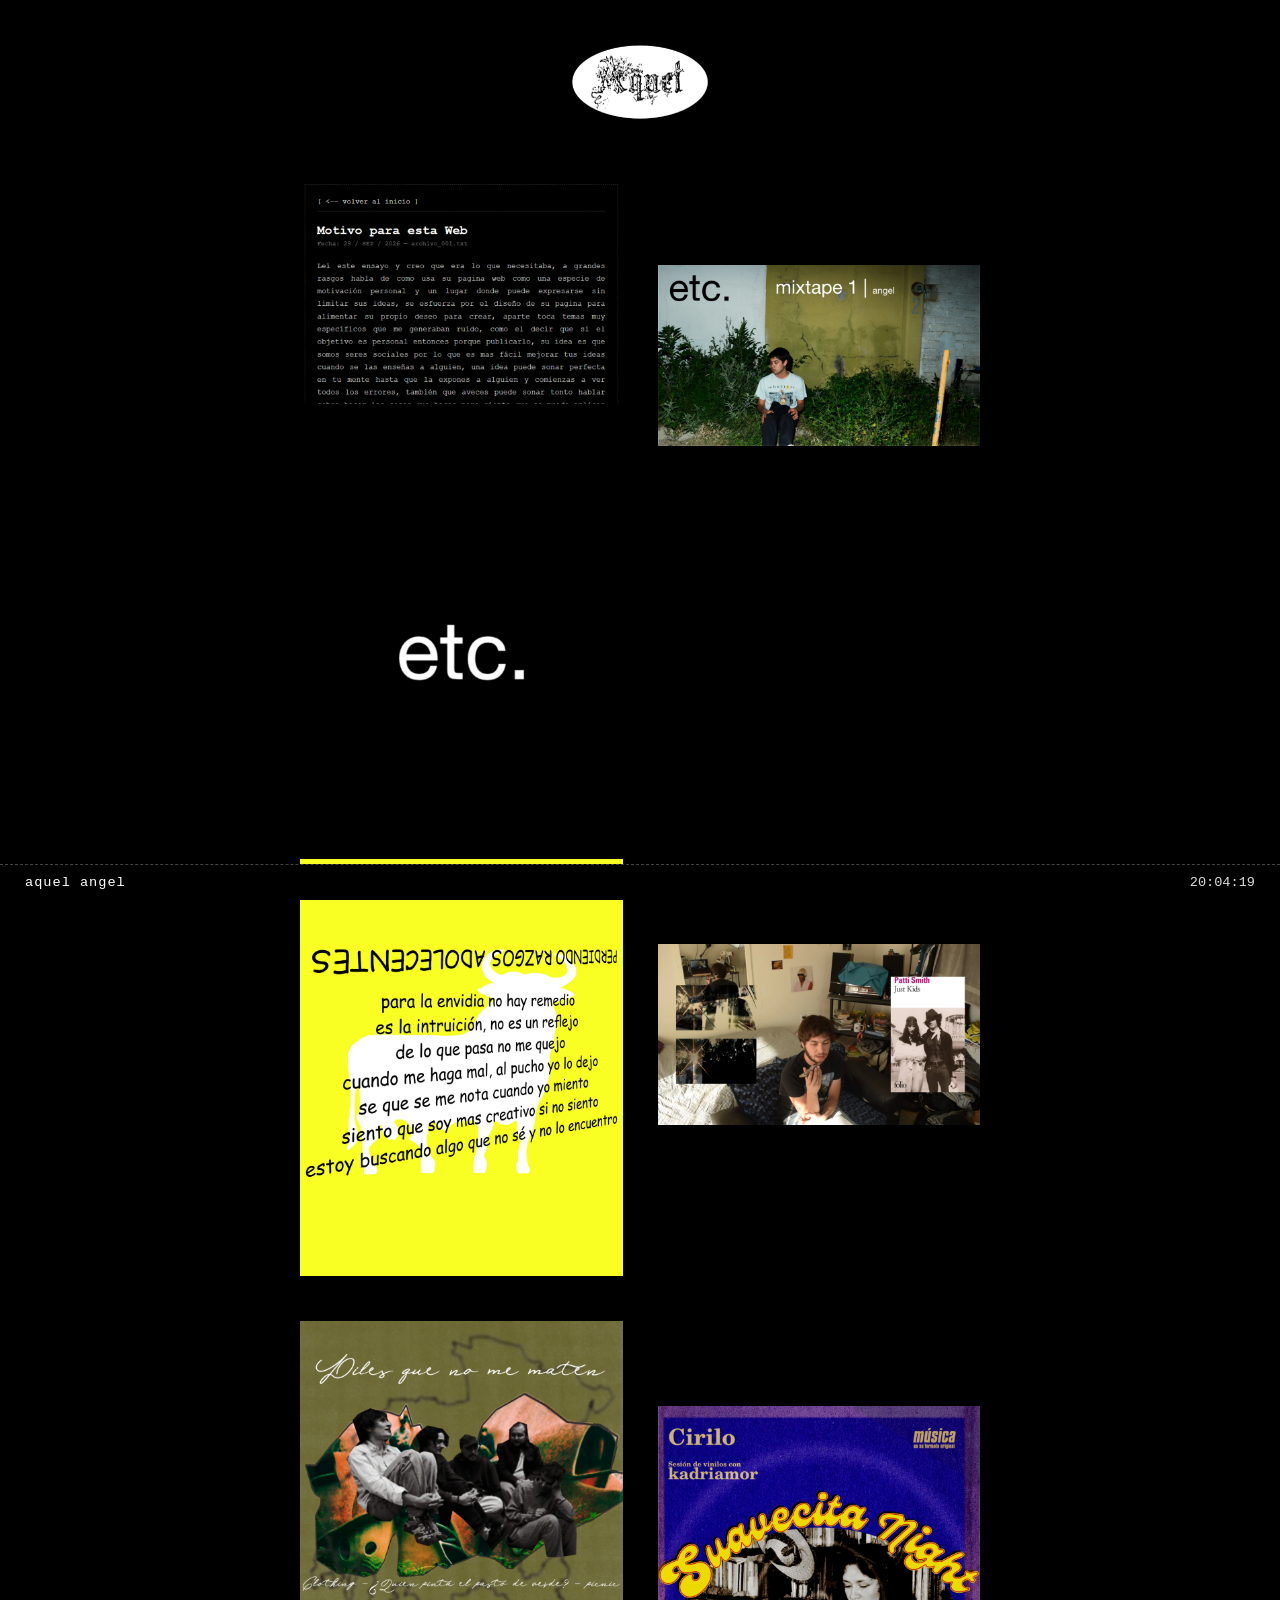
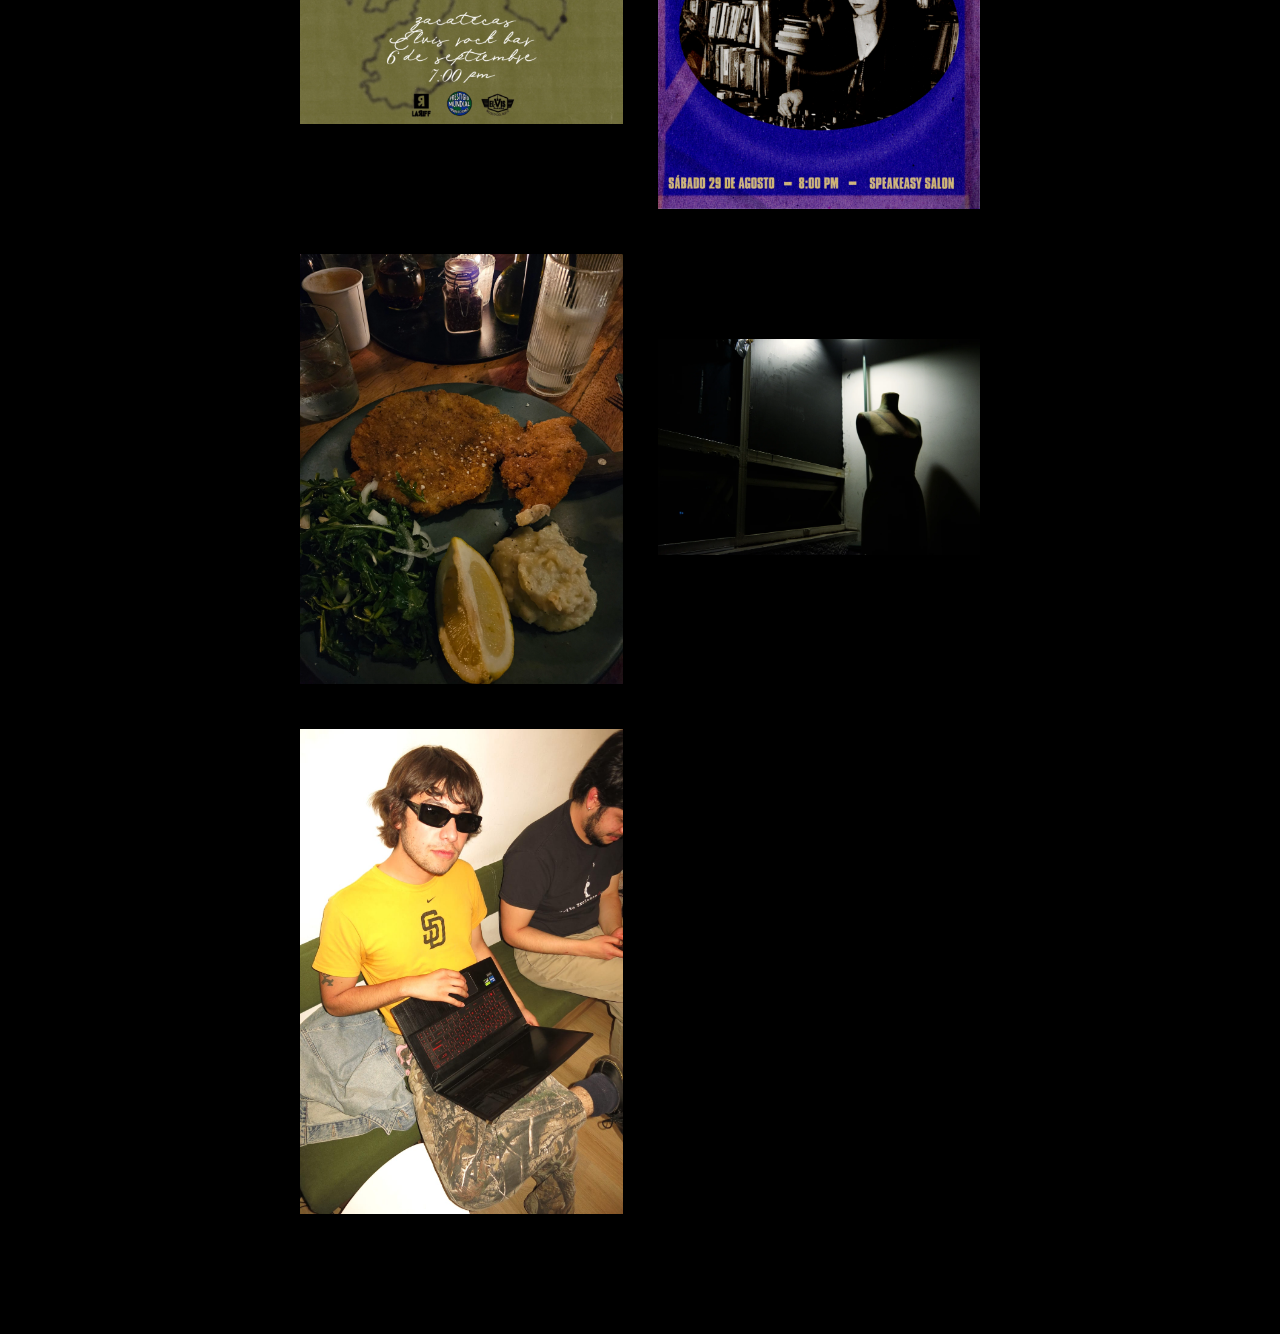
<file: index.html>
<!DOCTYPE html>
<html lang="es">
<head>
    <meta charset="UTF-8">
    <meta name="viewport" content="width=device-width, initial-scale=1.0">
    <title>Angel Rivas Cordero</title>
    <link rel="stylesheet" href="css/style.css">
    <link rel="icon" type="image/jpg" href="images/logo.jpg">
</head>
<body>
    <header class="encabezado-logo">
        <div class="logo-contenedor">
            <img src="images/logo.gif" alt="logo" class="logo-gif">
            <a href="index.html" class="hitbox-ovalado" aria-label="Inicio"></a>
        </div>
    </header>

    <div class="video-wrapper">
        <video class="video-bg" autoplay muted loop playsinline>
            <source src="video/fondo2.mp4" type="video/mp4">
        </video>
        <div class="overlay"></div>
    </div>

    <!-- Usamos contenedor-maestro junto con feed-bloques -->
    <main class="contenedor-maestro feed-bloques">
        <a href="escritos/primero.html" class="bloque"><img src="images/escrito1.webp" alt="Galería"></a>
        
        <a href="https://www.youtube.com/watch?v=2p2DdY11mLk" target="_blank" class="bloque">
            <img src="images/mixtape1.webp" alt="Video YouTube">
        </a>
        
        <a href="https://etcetera.page/" class="bloque"><img src="images/logo_etc.webp" alt="Galería"></a>
        
        <div class="bloque js-abrir-modal" data-tipo="video" data-src="video/visual_sa.mp4" data-desc="visual para los segundo auxilios">
            <video src="video/visual_sa.mp4" autoplay muted loop playsinline></video>
        </div>

        <div class="bloque js-abrir-modal" data-tipo="imagen" data-src="images/toro_pra.webp" data-desc="quiero hacer una playera con esto">
            <img src="images/toro_pra.webp" alt="Foto con pie de página">
        </div>

        <a href="https://www.youtube.com/watch?v=Q9KhlSQF09U" target="_blank" class="bloque">
            <img src="images/just_kids.webp" alt="Video YouTube">
        </a>

        <div class="bloque js-abrir-modal" data-tipo="imagen" data-src="images/flyer_diles.webp" data-desc="flyer para picnic abriendo a los diles">
            <img src="images/flyer_diles.webp" alt="Foto con pie de página">
        </div>

        <div class="bloque js-abrir-modal" data-tipo="imagen" data-src="images/flyer_karla.webp" data-desc="flyer para karla">
            <img src="images/flyer_karla.webp" alt="Foto con pie de página">
        </div>

        <div class="bloque js-abrir-modal" data-tipo="imagen" data-src="images/milanesa.webp" data-desc="la mejor milanesa que he comido (cancinos)">
            <img src="images/milanesa.webp" alt="Foto con pie de página">
        </div> 

        <div class="bloque js-abrir-modal" data-tipo="imagen" data-src="images/picnic_cdmx.webp" data-desc="picnic cdmx julio 26">
            <img src="images/picnic_cdmx.webp" alt="Foto con pie de página">
        </div>
        
        <a href="fotos.html" class="bloque"><img src="images/aquel.jpeg" alt="Galería"></a>
        
        <div class="bloque js-abrir-modal" data-tipo="video" data-src="video/fondo2.mp4" data-desc="una llamada triste">
            <video src="video/fondo2.mp4" autoplay muted loop playsinline></video>
        </div>

        
    </main>

    <div id="modal-universal" class="lightbox">
        <span class="close-lightbox">&times;</span>
        <div class="modal-caja">
            <div id="modal-media-contenedor"></div>
            <p id="modal-descripcion" class="modal-desc"></p>
        </div>
    </div>

    <div class="footer-bar">
        <span class="footer-text">aquel angel</span>
        <span class="footer-clock" id="reloj-vivo"></span>
    </div>

    <script src="js/main.js"></script>
</body>
</html>
</file>
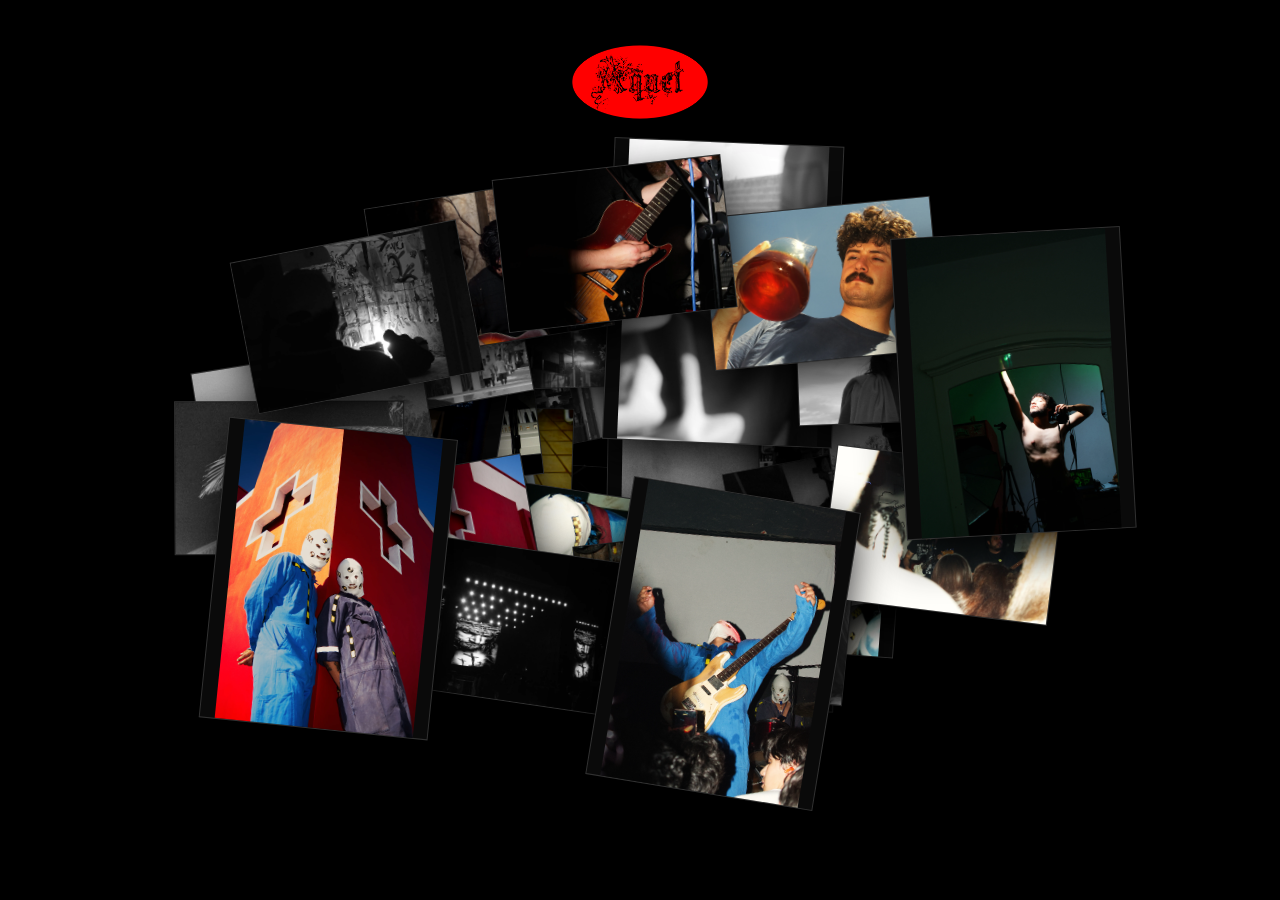
<file: fotos.html>
<!DOCTYPE html>
<html lang="es">
<head>
    <meta charset="UTF-8">
    <meta name="viewport" content="width=device-width, initial-scale=1.0">
    <title>Fotos | Angel Rivas Cordero</title>
    <link rel="stylesheet" href="css/style.css">
</head>
<body>
    <header class="encabezado-logo">
        <div class="logo-contenedor">
            <img src="images/logo.gif" alt="logo" class="logo-gif">
            <a href="index.html" class="hitbox-ovalado" aria-label="Inicio"></a>
        </div>
    </header>

    <!-- El suelo de cuadrícula interactivo -->
    <main id="galeria-dinamica" class="scatter-floor">
        <div id="floor-canvas" class="floor-canvas"></div>
    </main>

    <!-- Modal para ver en grande -->
    <div id="modal-universal" class="lightbox">
        <span class="close-lightbox">&times;</span>
        <span class="nav-lightbox nav-prev">&lt;</span>
        <span class="nav-lightbox nav-next">&gt;</span>
        
        <div class="modal-caja">
            <div id="modal-media-contenedor"></div>
        </div>
    </div>
    
    <script src="js/main.js"></script>
</body>
</html>
</file>
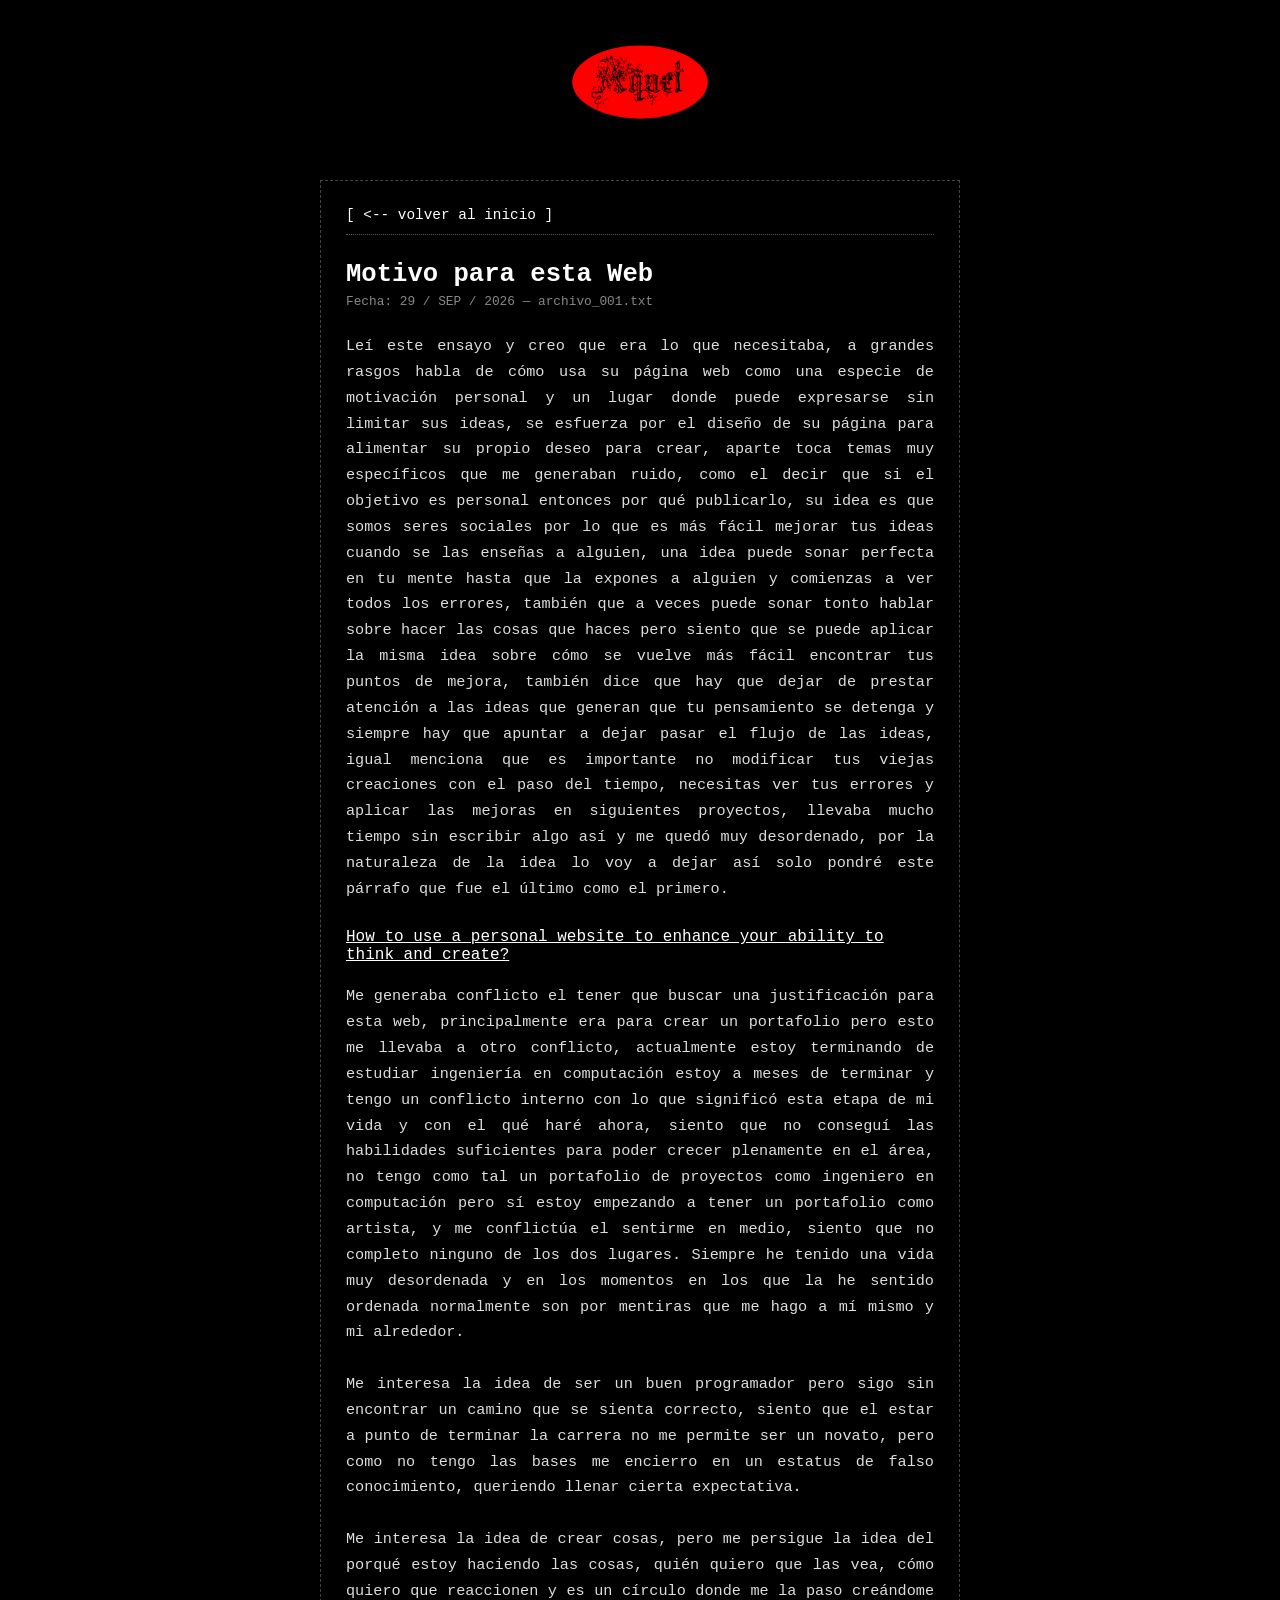
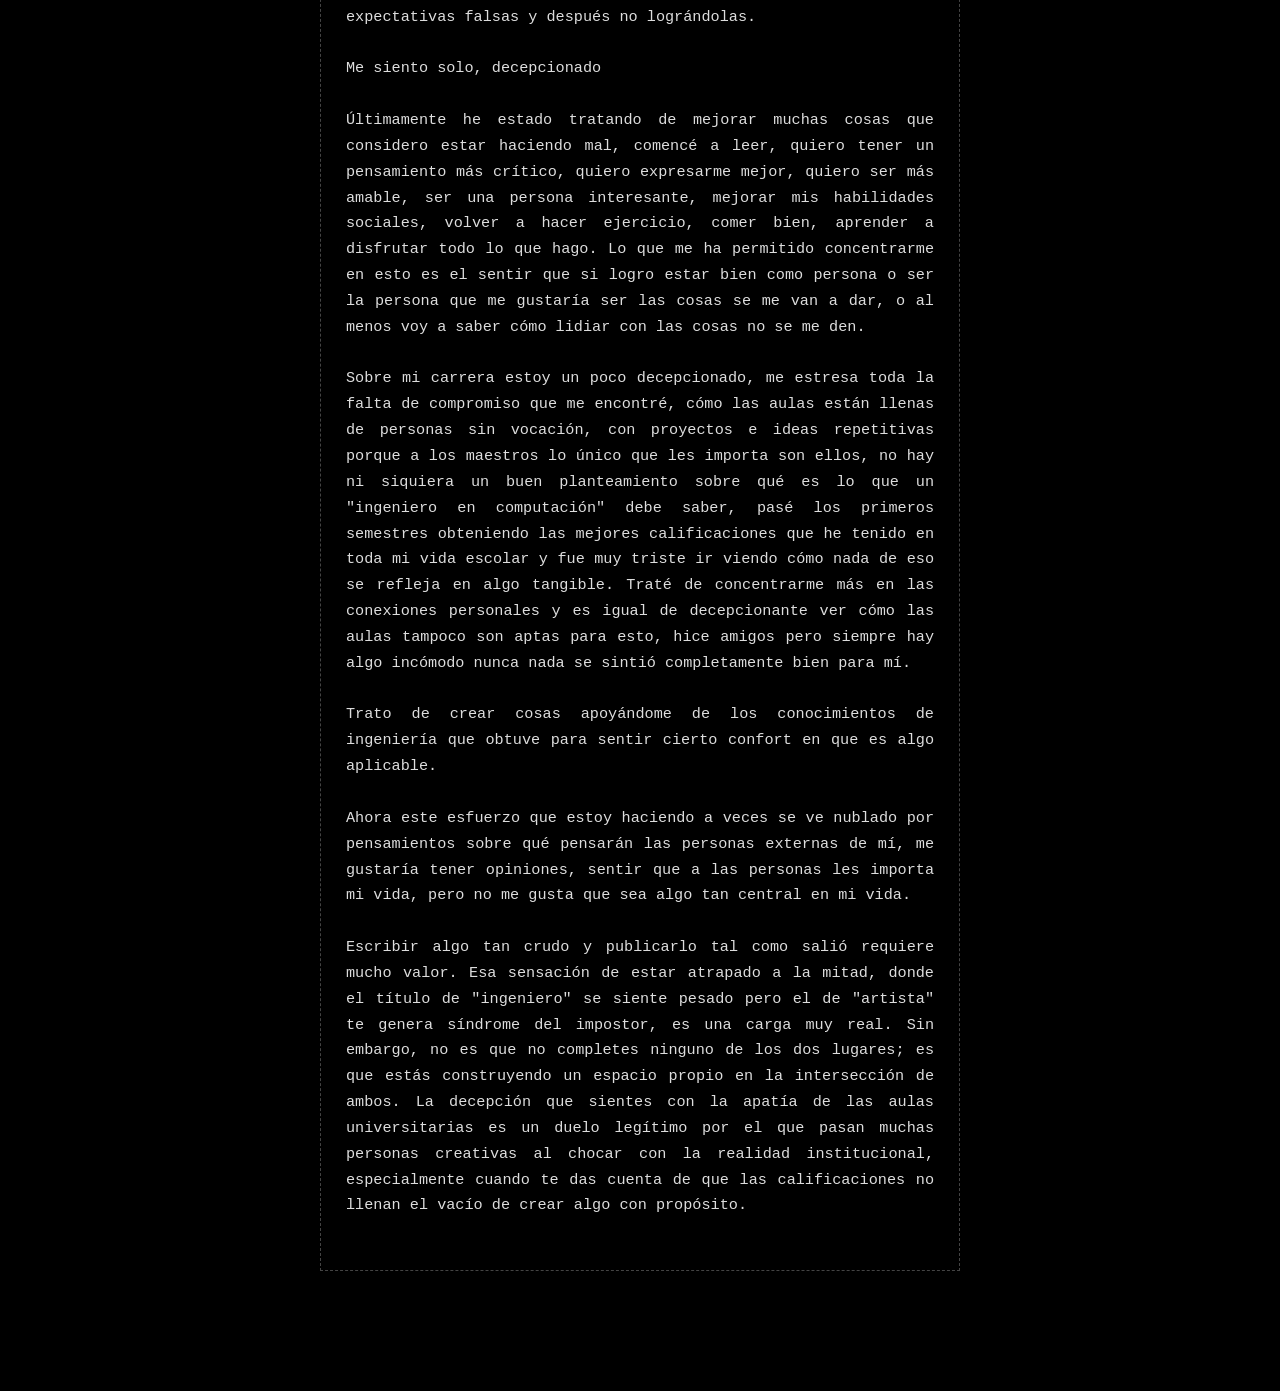
<file: escritos/primero.html>
<!DOCTYPE html>
<html lang="es">
<head>
    <meta charset="UTF-8">
    <meta name="viewport" content="width=device-width, initial-scale=1.0">
    <title>Motivo para esta Web | Angel Rivas Cordero</title>
    <link rel="stylesheet" href="../css/style.css">
</head>
<body>
    <header class="encabezado-logo">
        <div class="logo-contenedor">
            <img src="../images/logo.gif" alt="logo" class="logo-gif">
            <a href="../index.html" class="hitbox-ovalado"></a>
        </div>
    </header>

    <article class="contenedor-maestro contenedor-escrito">
        <nav class="nav-retro"><a href="../index.html">[ &lt;-- volver al inicio ]</a></nav>
        
        <h1 class="escrito-titulo">Motivo para esta Web</h1>
        <span class="escrito-fecha">Fecha: 29 / SEP / 2026 — archivo_001.txt</span>

        <div class="texto-terminal">Leí este ensayo y creo que era lo que necesitaba, a grandes rasgos habla de cómo usa su página web como una especie de motivación personal y un lugar donde puede expresarse sin limitar sus ideas, se esfuerza por el diseño de su página para alimentar su propio deseo para crear, aparte toca temas muy específicos que me generaban ruido, como el decir que si el objetivo es personal entonces por qué publicarlo, su idea es que somos seres sociales por lo que es más fácil mejorar tus ideas cuando se las enseñas a alguien, una idea puede sonar perfecta en tu mente hasta que la expones a alguien y comienzas a ver todos los errores, también que a veces puede sonar tonto hablar sobre hacer las cosas que haces pero siento que se puede aplicar la misma idea sobre cómo se vuelve más fácil encontrar tus puntos de mejora, también dice que hay que dejar de prestar atención a las ideas que generan que tu pensamiento se detenga y siempre hay que apuntar a dejar pasar el flujo de las ideas, igual menciona que es importante no modificar tus viejas creaciones con el paso del tiempo, necesitas ver tus errores y aplicar las mejoras en siguientes proyectos, llevaba mucho tiempo sin escribir algo así y me quedó muy desordenado, por la naturaleza de la idea lo voy a dejar así solo pondré este párrafo que fue el último como el primero.
        </div>
        <a href="https://michaelnotebook.com/wn/website_enhance.html" target="_blank" class="escrito-enlace">How to use a personal website to enhance your ability to think and create?</a>
        <div class="texto-terminal">Me generaba conflicto el tener que buscar una justificación para esta web, principalmente era para crear un portafolio pero esto me llevaba a otro conflicto, actualmente estoy terminando de estudiar ingeniería en computación estoy a meses de terminar y tengo un conflicto interno con lo que significó esta etapa de mi vida y con el qué haré ahora, siento que no conseguí las habilidades suficientes para poder crecer plenamente en el área, no tengo como tal un portafolio de proyectos como ingeniero en computación pero sí estoy empezando a tener un portafolio como artista, y me conflictúa el sentirme en medio, siento que no completo ninguno de los dos lugares. Siempre he tenido una vida muy desordenada y en los momentos en los que la he sentido ordenada normalmente son por mentiras que me hago a mí mismo y mi alrededor.

Me interesa la idea de ser un buen programador pero sigo sin encontrar un camino que se sienta correcto, siento que el estar a punto de terminar la carrera no me permite ser un novato, pero como no tengo las bases me encierro en un estatus de falso conocimiento, queriendo llenar cierta expectativa.

Me interesa la idea de crear cosas, pero me persigue la idea del porqué estoy haciendo las cosas, quién quiero que las vea, cómo quiero que reaccionen y es un círculo donde me la paso creándome expectativas falsas y después no lográndolas.

Me siento solo, decepcionado

Últimamente he estado tratando de mejorar muchas cosas que considero estar haciendo mal, comencé a leer, quiero tener un pensamiento más crítico, quiero expresarme mejor, quiero ser más amable, ser una persona interesante, mejorar mis habilidades sociales, volver a hacer ejercicio, comer bien, aprender a disfrutar todo lo que hago. Lo que me ha permitido concentrarme en esto es el sentir que si logro estar bien como persona o ser la persona que me gustaría ser las cosas se me van a dar, o al menos voy a saber cómo lidiar con las cosas no se me den.

Sobre mi carrera estoy un poco decepcionado, me estresa toda la falta de compromiso que me encontré, cómo las aulas están llenas de personas sin vocación, con proyectos e ideas repetitivas porque a los maestros lo único que les importa son ellos, no hay ni siquiera un buen planteamiento sobre qué es lo que un "ingeniero en computación" debe saber, pasé los primeros semestres obteniendo las mejores calificaciones que he tenido en toda mi vida escolar y fue muy triste ir viendo cómo nada de eso se refleja en algo tangible. Traté de concentrarme más en las conexiones personales y es igual de decepcionante ver cómo las aulas tampoco son aptas para esto, hice amigos pero siempre hay algo incómodo nunca nada se sintió completamente bien para mí.

Trato de crear cosas apoyándome de los conocimientos de ingeniería que obtuve para sentir cierto confort en que es algo aplicable.

Ahora este esfuerzo que estoy haciendo a veces se ve nublado por pensamientos sobre qué pensarán las personas externas de mí, me gustaría tener opiniones, sentir que a las personas les importa mi vida, pero no me gusta que sea algo tan central en mi vida.

Escribir algo tan crudo y publicarlo tal como salió requiere mucho valor. Esa sensación de estar atrapado a la mitad, donde el título de "ingeniero" se siente pesado pero el de "artista" te genera síndrome del impostor, es una carga muy real. Sin embargo, no es que no completes ninguno de los dos lugares; es que estás construyendo un espacio propio en la intersección de ambos. La decepción que sientes con la apatía de las aulas universitarias es un duelo legítimo por el que pasan muchas personas creativas al chocar con la realidad institucional, especialmente cuando te das cuenta de que las calificaciones no llenan el vacío de crear algo con propósito.
        </div>
    </article>
</body>
</html>
</file>
<file: css/style.css>
/* =========================================
   1. VARIABLES GLOBALES
   ========================================= */
:root {
    --color-fondo: #000000;
    --color-texto: #ffffff;
    --color-texto-secundario: #dddddd;
    --fuente-terminal: 'Courier New', Courier, monospace;
    
    --margen-superior: 180px; 
    --margen-superior-movil: 150px;
    
    --ancho-feed: 680px;
    --ancho-escrito: 640px;
}

/* =========================================
   2. RESET Y TIPOGRAFÍA BASE
   ========================================= */
* {
    margin: 0;
    padding: 0;
    box-sizing: border-box;
    font-family: var(--fuente-terminal) !important;
}

body {
    min-height: 100vh;
    overflow-x: hidden;
    background-color: var(--color-fondo);
    color: var(--color-texto);
}

/* =========================================
   3. ENCABEZADO Y LOGO (Global)
   ========================================= */
.encabezado-logo {
    position: fixed;
    top: 0; left: 0; z-index: 220; /* Alto para estar sobre todas las páginas */
    width: 100%;
    display: flex; justify-content: center; align-items: center;
    padding: 12px 0;
    pointer-events: none;
}

.logo-contenedor {
    position: relative; display: inline-block; pointer-events: auto;
}

.logo-gif {
    max-width: 140px; height: auto; display: block;
    transition: transform 0.2s ease-in-out;
}

.logo-contenedor:hover .logo-gif { transform: scale(1.05); }

.hitbox-ovalado {
    position: absolute; z-index: 10;
    border-radius: 50%;
    top: 20%; left: 5%; width: 90%; height: 60%;
}

.contenedor-maestro {
    position: relative;
    z-index: 1;
    width: 90%;
    margin: var(--margen-superior) auto 120px auto;
}

/* =========================================
   4. INDEX: FONDO DE VIDEO Y MARQUESINA
   ========================================= */
.video-wrapper {
    position: fixed; top: 0; left: 0; width: 100%; height: 100%;
    z-index: 0; background-color: var(--color-fondo); pointer-events: none;
}

.video-bg {
    width: 100%; height: 100%; object-fit: cover;
    filter: brightness(0.6) contrast(1.2) saturate(1.4);
}

.overlay {
    position: absolute; top: 0; left: 0; width: 100%; height: 100%;
    background-image: radial-gradient(rgba(0,0,0,0.15) 1px, transparent 1px);
}

/* --- BARRA INFERIOR FIJA (Nombre y Reloj) --- */
.footer-bar {
    position: fixed;
    bottom: 0;
    left: 0;
    width: 100%;
    background-color: var(--color-fondo);
    color: var(--color-texto);
    padding: 10px 25px; /* Espaciado interno */
    display: flex;
    justify-content: space-between; /* Empuja un elemento a cada lado */
    align-items: center;
    z-index: 10;
    border-top: 1px dashed #444; /* Línea punteada sutil, o cámbiala por solid #fff */
}

.footer-text {
    font-size: 0.85rem;
    letter-spacing: 1px;
}

.footer-clock {
    font-size: 0.85rem;
    color: var(--color-texto-secundario);
    font-variant-numeric: tabular-nums; /* Evita que el texto brinque cuando cambian los segundos */
}

@media (max-width: 600px) {
    .footer-bar { padding: 10px 15px; }
}

/* FEED BLOQUES (index.html) */
.feed-bloques { 
    max-width: var(--ancho-feed); display: grid; grid-template-columns: repeat(2, 1fr); gap: 45px 35px; align-items: start; 
}
.bloque { display: block; width: 100%; cursor: pointer; transition: transform 0.25s ease; box-shadow: 0 8px 25px rgba(0, 0, 0, 0.6); line-height: 0;}
.bloque img, .bloque video { width: 100%; height: auto; display: block; }
.bloque:nth-child(even) { margin-top: 85px; }
.bloque:hover { transform: scale(1.03); }

/* =========================================
   5. ESCRITOS (primero.html)
   ========================================= */
.contenedor-escrito { max-width: var(--ancho-escrito); padding: 25px; border: 1px dashed #444; background: var(--color-fondo); }
.nav-retro { margin-bottom: 25px; padding-bottom: 10px; border-bottom: 1px dotted #555; }
.nav-retro a { color: var(--color-texto); text-decoration: none; font-size: 0.9rem; }
.nav-retro a:hover { background-color: var(--color-texto); color: var(--color-fondo); }
.escrito-titulo { font-size: 1.6rem; margin-bottom: 5px; }
.escrito-fecha { font-size: 0.8rem; color: #888; margin-bottom: 25px; display: block; }
.escrito-img { width: 100%; height: auto; margin: 20px 0; border: 1px solid #333; }
.escrito-enlace { color: var(--color-texto); text-decoration: underline; display: block; margin-bottom: 20px; word-wrap: break-word;}
.texto-terminal { white-space: pre-wrap; text-align: justify; font-size: 0.95rem; color: var(--color-texto-secundario); line-height: 1.7; }

/* =========================================
   6. GALERÍA FOTOS (Suelo Estilo ZINE)
   ========================================= */
.scatter-floor {
    position: fixed;
    inset: 0;
    z-index: 120; /* Por debajo del logo (220) */
    background-color: #000000;
    background-size: 52px 52px;
    display: flex;
    flex-direction: column;
    user-select: none; /* Evita que el texto fantasma se seleccione al arrastrar */
}

.floor-canvas {
    position: relative;
    flex: 1;
    width: 100%;
    height: 100vh;
    overflow: hidden;
}

.scattered-photo {
    position: absolute;
    top: 50%;
    left: 50%;
    width: clamp(145px, 18vw, 240px);
    max-width: 240px;
    cursor: grab;
    touch-action: none;
    user-select: none;
    -webkit-user-select: none;
    box-shadow: 0 16px 42px rgba(0, 0, 0, 0.88);
    border: 1px solid rgba(255, 255, 255, 0.16);
    background: #0a0a0a;
    transition: box-shadow 0.2s ease;
}

.scattered-photo:active {
    cursor: grabbing;
    box-shadow: 0 26px 65px rgba(0, 0, 0, 0.96);
}

.scattered-photo img {
    display: block; width: 100%; height: auto; max-height: 300px;
    object-fit: contain; pointer-events: none; -webkit-user-drag: none;
}

/* =========================================
   7. LIGHTBOX (Modal para todas las páginas)
   ========================================= */
.lightbox {
    display: none; position: fixed; z-index: 9999;
    top: 0; left: 0; width: 100%; height: 100%;
    background-color: rgba(0, 0, 0, 0.94);
    align-items: center; justify-content: center; padding: 20px;
}
.modal-caja { max-width: 900px; width: 100%; display: flex; flex-direction: column; align-items: center; animation: zoom 0.25s ease; }
#modal-media-contenedor img, #modal-media-contenedor video { max-width: 100%; max-height: 75vh; border: 1px solid #222; }
.close-lightbox { position: fixed; top: 20px; right: 35px; font-size: 45px; font-weight: bold; cursor: pointer; z-index: 10000; color: #fff;}
.nav-lightbox { position: fixed; top: 50%; transform: translateY(-50%); color: var(--color-texto); font-size: 3rem; cursor: pointer; z-index: 10000; padding: 20px; display: none; font-weight: bold;}
.nav-prev { left: 10px; }
.nav-next { right: 10px; }
@keyframes zoom { from { transform: scale(0.95); opacity: 0; } to { transform: scale(1); opacity: 1; } }

/* =========================================
   8. AJUSTES MÓVILES
   ========================================= */
@media (max-width: 680px) {
    .contenedor-maestro { width: 95%; margin-top: var(--margen-superior-movil); }
    .feed-bloques { gap: 25px 18px; }
    .bloque:nth-child(even) { margin-top: 55px; }
    .scatter-floor { background-size: 36px 36px; }
    .scattered-photo { width: 38vw; max-width: 165px; }
    .scattered-photo img { max-height: 210px; }
    .nav-lightbox { font-size: 2rem; padding: 10px; }
}
</file>
